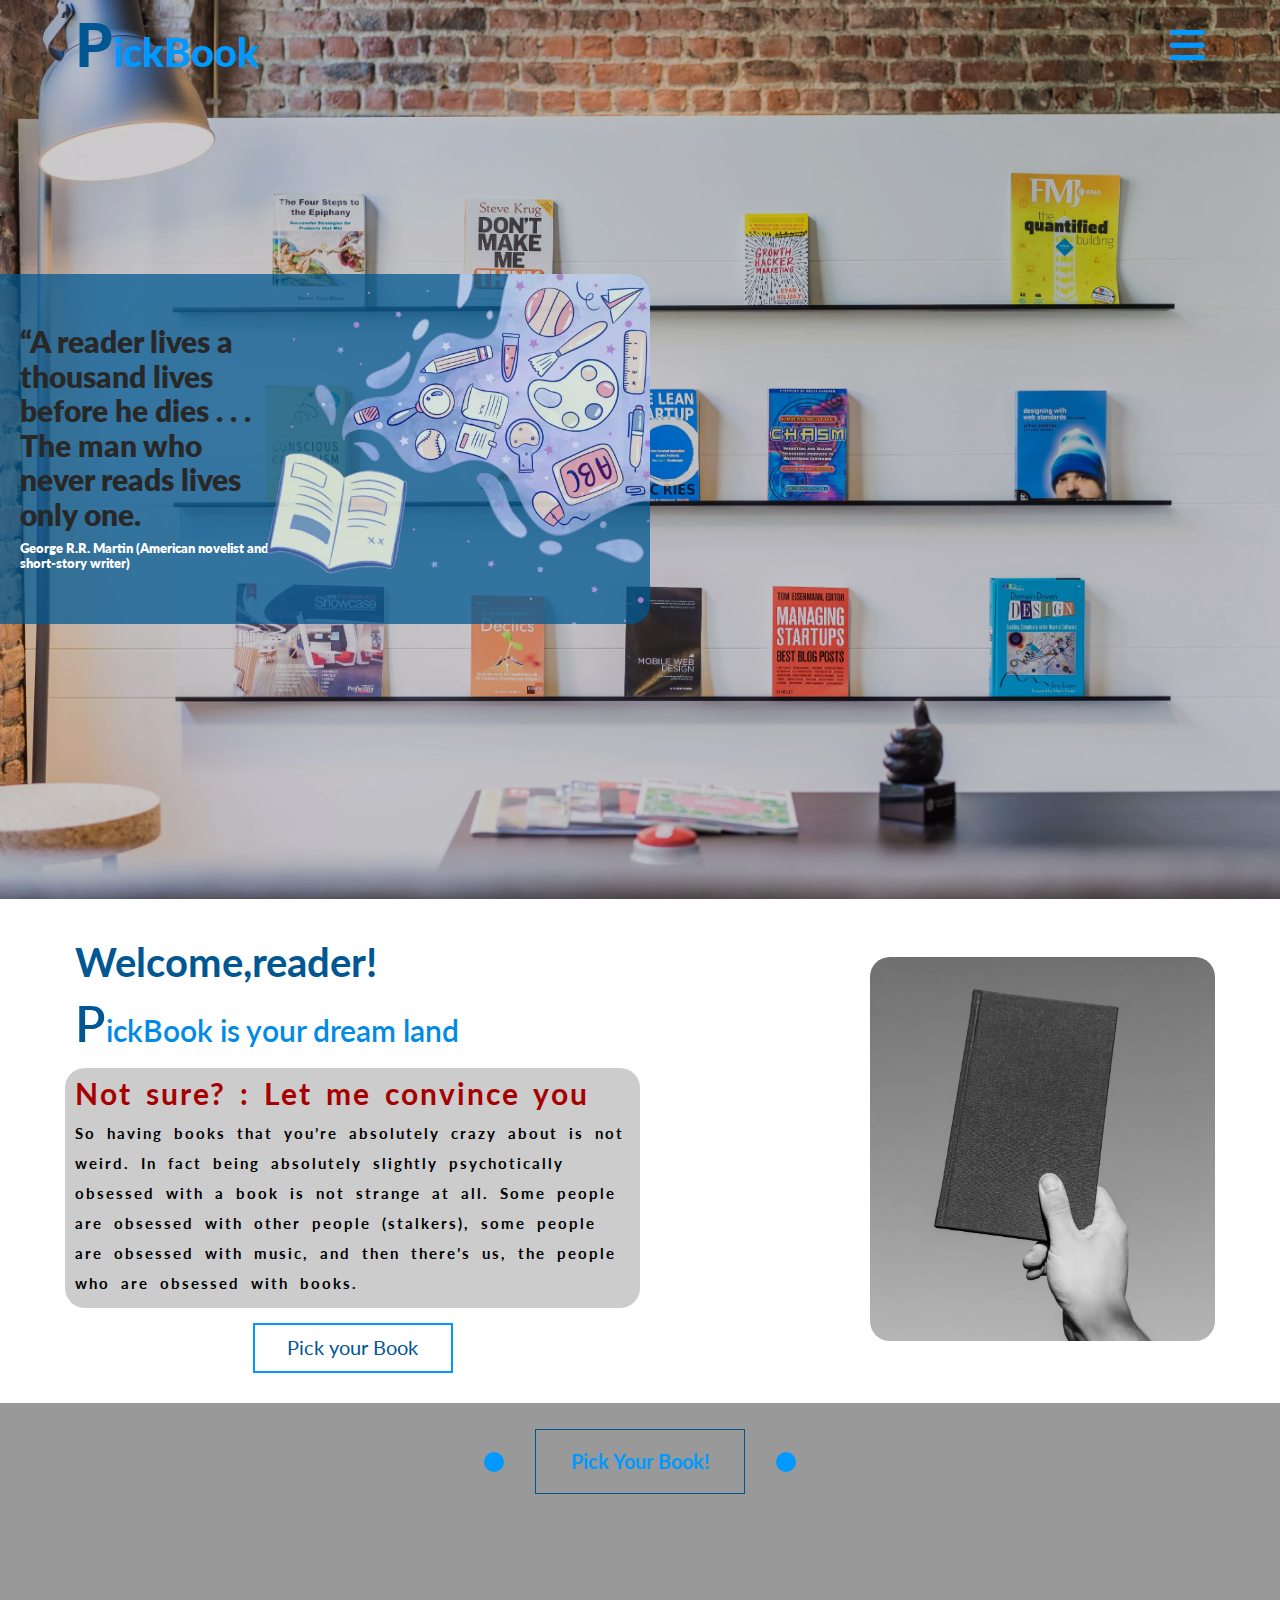
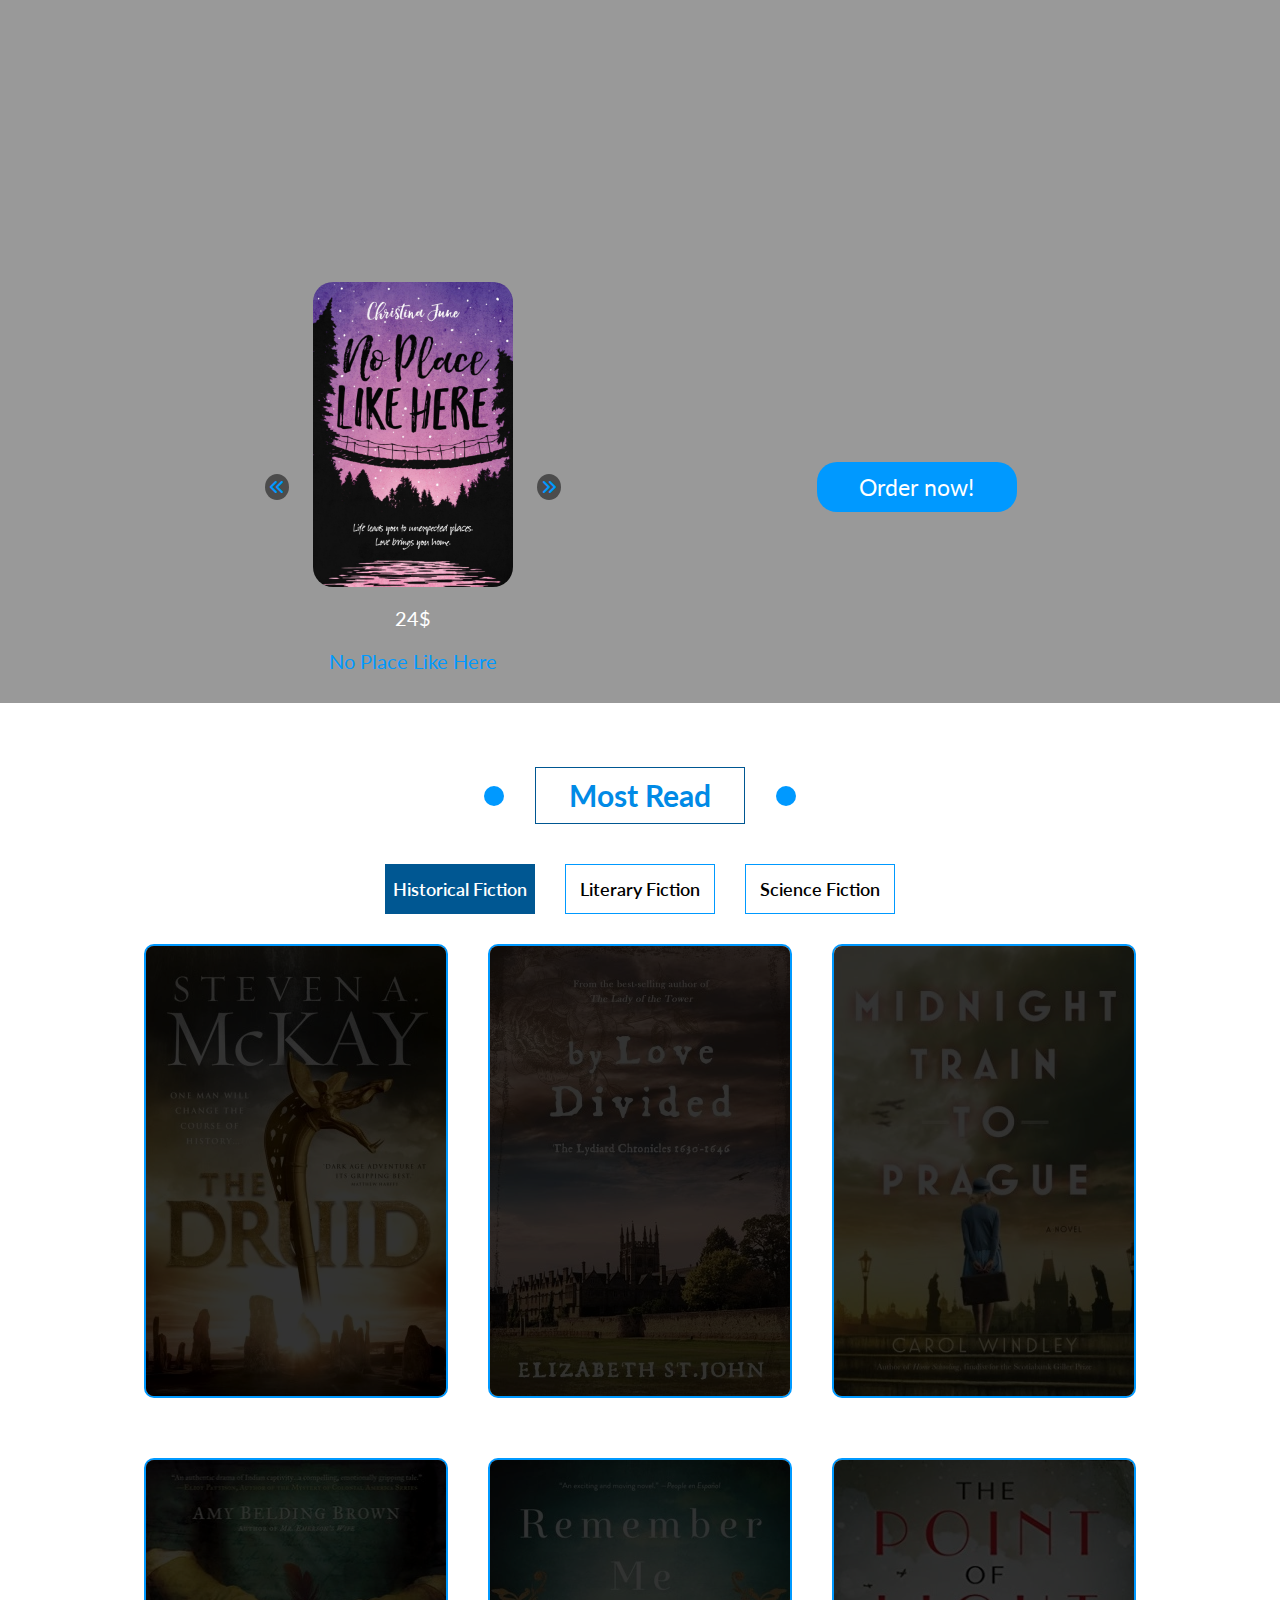
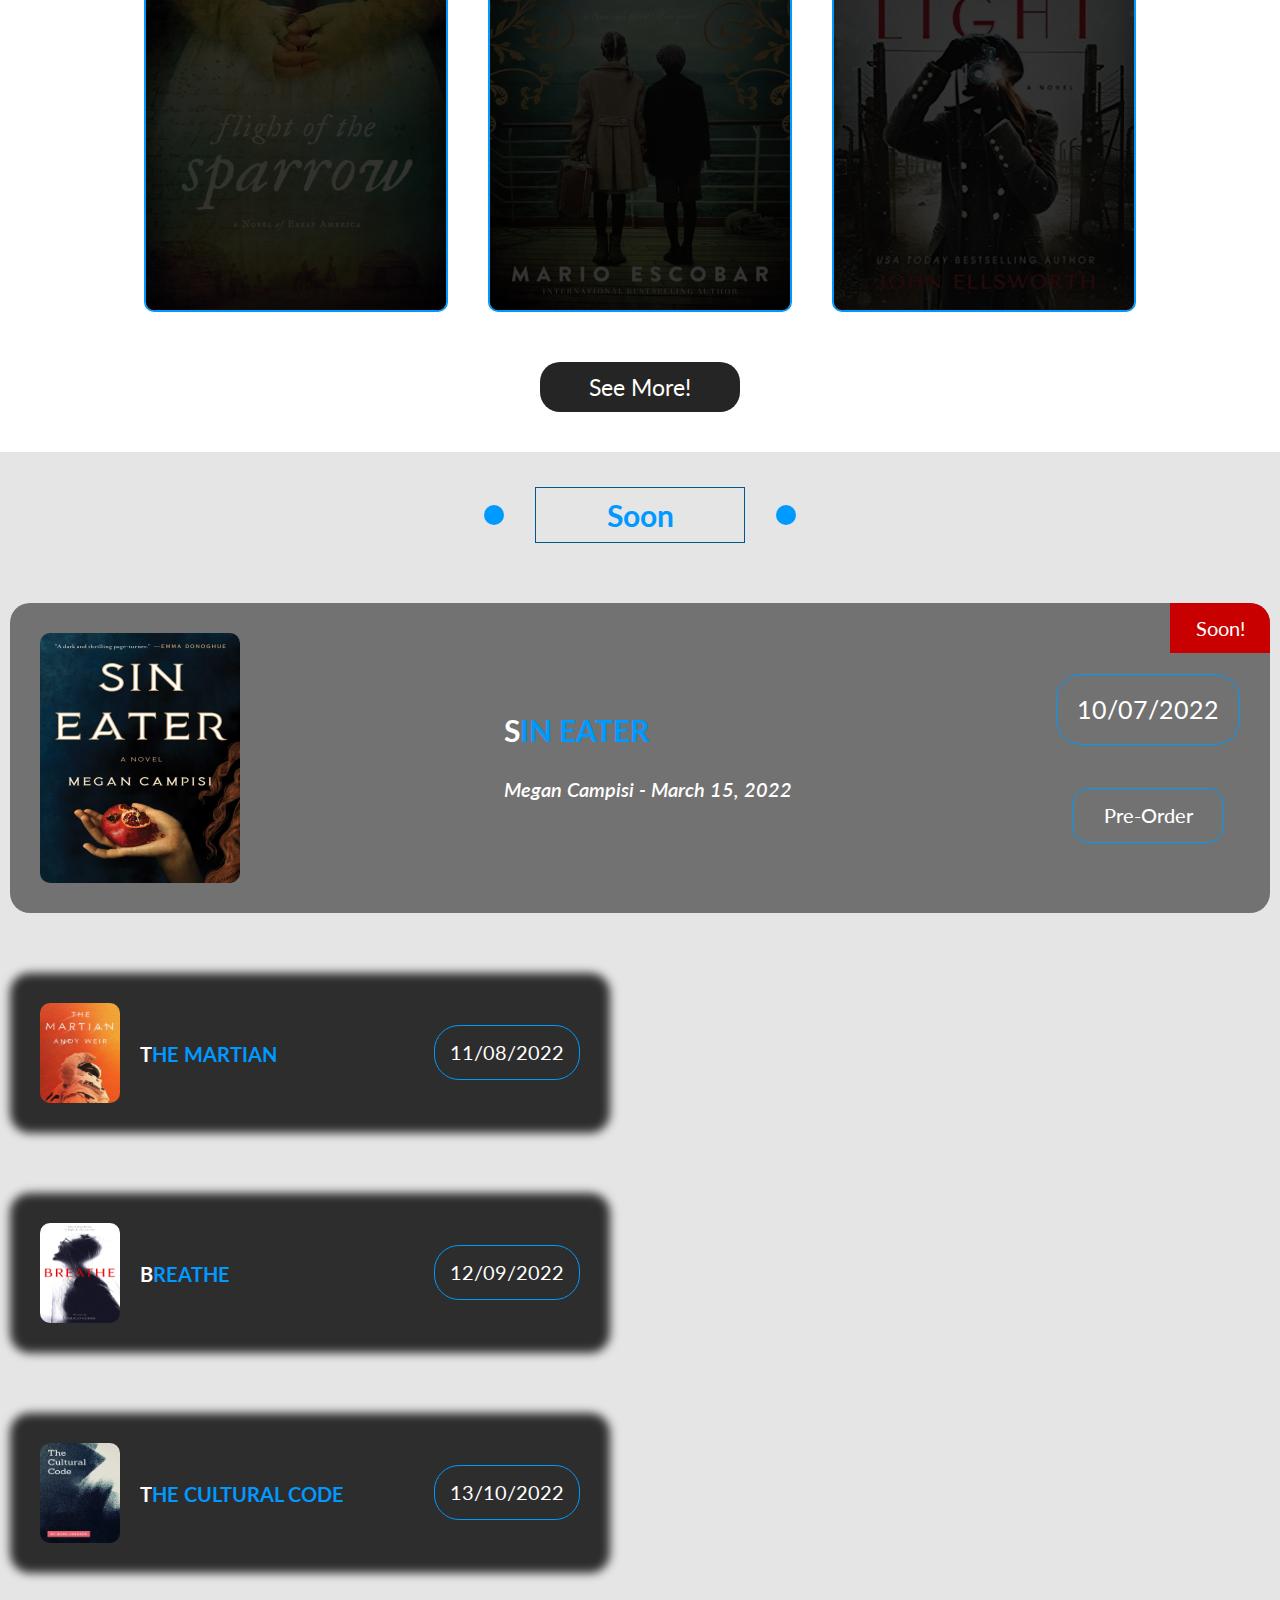
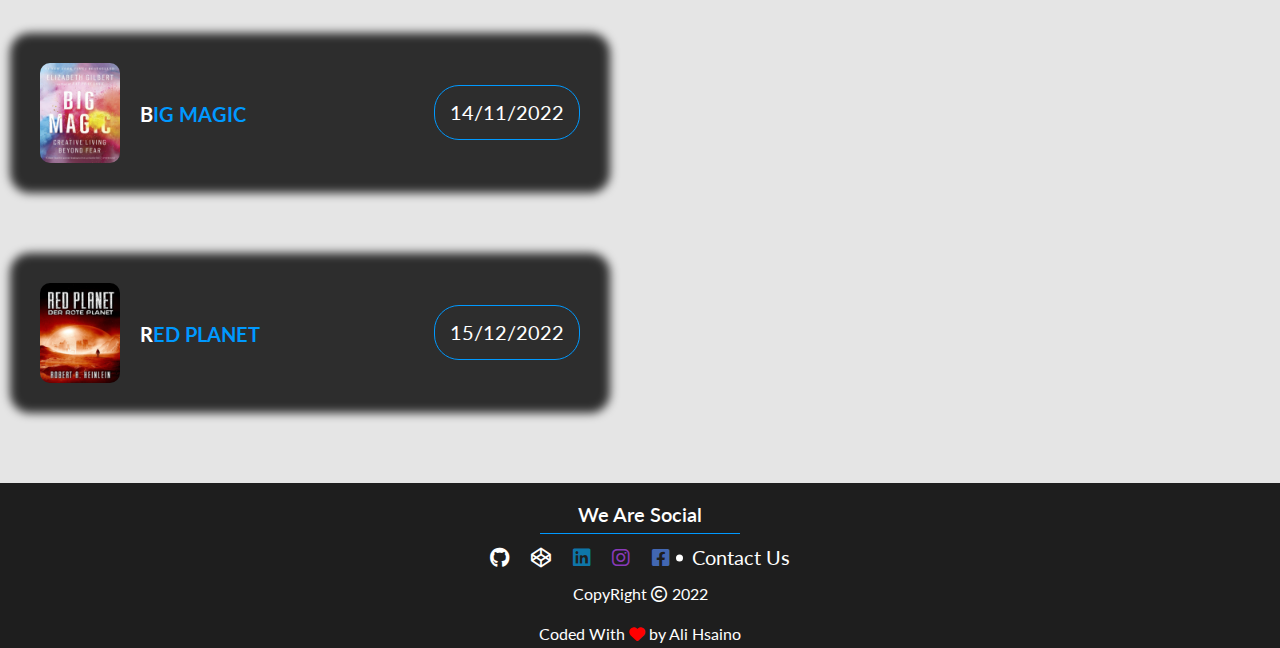
<file: index.html>
<!DOCTYPE html>
<html lang="en">
  <head>
    <!-- Meta -->
    <meta charset="UTF-8" />
    <meta http-equiv="X-UA-Compatible" content="IE=edge" />
    <meta name="viewport" content="width=device-width, initial-scale=1.0" />
    <meta name="description" content="PickBook website" />
    <link rel="icon" href="imgs/icons8-book-64.png" />
    <link rel="shortcut" href="imgs/icons8-book-64.png" />
    <link rel="apple-touch-icon" href="imgs/icons8-book-64.png" />
    <!-- CSS -->
    <link rel="stylesheet" href="css/normalize.css" />
    <link rel="stylesheet" href="css/all.min.css" />
    <link rel="stylesheet" href="css/index.css" />
    <!-- Google fonts /Open sans/ -->
    <link rel="preconnect" href="https://fonts.googleapis.com" />
    <link rel="preconnect" href="https://fonts.gstatic.com" crossorigin />
    <link
      href="https://fonts.googleapis.com/css2?family=Lato:wght@100;300;400;700;900&display=swap"
      rel="stylesheet"
    />
    <title>Pick Book</title>
  </head>
  <body>
    <!--?Start Header -->
    <header id="header">
      <div class="container header">
        <a href="#" class="logo">PickBook</a>
        <i class="fa-solid fa-bars icon"></i>
      </div>
      <div class="container menu">
        <ul>
          <li><a href="#pick-book">Order Now!</a></li>
          <li><a href="#most-read">Most Read</a></li>
          <li><a href="#soon">Soon</a></li>
          <li><a href="contact.html">Contact Us</a></li>
          <li>
            <a href="cart.html"
              >Cart <i class="fa-solid fa-cart-shopping"></i>
              <span></span>
            </a>
          </li>
        </ul>
      </div>
    </header>
    <section class="landing">
      <div class="landing-content">
        <p>
          “A reader lives a thousand lives before he dies . . . The man who
          never reads lives only one.
        </p>
        <img src="imgs/Landing-Section/landing-text.webp" alt="landing-text" />
      </div>
    </section>
    <!--?End Header -->
    <!--?Start Welcome -->
    <section class="container welcome">
      <div class="welcome-text">
        <h1>Welcome,reader!</h1>
        <p class="h3">PickBook is your dream land</p>
        <p class="p">
          <span>Not sure? : Let me convince you</span>
          So having books that you’re absolutely crazy about is not weird. In
          fact being absolutely slightly psychotically obsessed with a book is
          not strange at all. Some people are obsessed with other people
          (stalkers), some people are obsessed with music, and then there’s us,
          the people who are obsessed with books.
        </p>
        <a href="#pick-book"><button type="button">Pick your Book</button></a>
      </div>
      <div class="welcome-img">
        <img src="imgs/Welcome-Section/welcome.webp" alt="" />
      </div>
    </section>
    <!--?End Welcome -->
    <!--?Start Pick Your Book -->
    <section class="pick-book main-section" id="pick-book">
      <h2 class="title-of-section">Pick Your Book!</h2>
      <div class="content">
        <div class="carousel">
          <div class="carousel-content">
            <div class="slide slide-show" data-price="24$">
              <img src="imgs/Pick-Book-Section/pick1.webp" alt="pick1" />
              <div class="price">24$</div>
              <p>No Place Like Here</p>
            </div>
            <div class="slide" data-price="14$">
              <img src="imgs/Pick-Book-Section/pick2.webp" alt="pick2" />
              <div class="price">14$</div>
              <p>Jaws</p>
            </div>
            <div class="slide" data-price="18$">
              <img src="imgs/Pick-Book-Section/pick3.webp" alt="pick3" />
              <div class="price">18$</div>
              <p>The Illness Lesson</p>
            </div>
            <div class="slide" data-price="15$">
              <img src="imgs/Pick-Book-Section/pick4.webp" alt="pick4" />
              <div class="price">15$</div>
              <p>The Human Memory</p>
            </div>
            <div class="slide" data-price="30$">
              <img src="imgs/Most-Read-Section/h/h-book1.webp" alt="pick5" />
              <div class="price">30$</div>
              <p>The Druid</p>
            </div>
            <div class="slide" data-price="19$">
              <img src="imgs/Most-Read-Section/h/h-book2.webp" alt="pick6" />
              <div class="price">19$</div>
              <p>By Love Divided</p>
            </div>
            <div class="slide" data-price="40$">
              <img src="imgs/Most-Read-Section/h/h-book3.webp" alt="pick7" />
              <div class="price">40$</div>
              <p>Midnight Train To Prague</p>
            </div>
            <div class="slide" data-price="37$">
              <img src="imgs/Most-Read-Section/l/l-book1.webp" alt="pick8" />
              <div class="price">37$</div>
              <p>The Druid</p>
            </div>
            <div class="slide" data-price="27$">
              <img src="imgs/Most-Read-Section/l/l-book2.webp" alt="pick9" />
              <div class="price">27$</div>
              <p>By Love Divided</p>
            </div>
            <div class="slide" data-price="23$">
              <img src="imgs/Most-Read-Section/l/l-book3.webp" alt="pick10" />
              <div class="price">23$</div>
              <p>Midnight Train To Prague</p>
            </div>
            <div class="slide" data-price="10.34$">
              <img src="imgs/Most-Read-Section/h/h-book4.webp" alt="pick11" />
              <div class="price">10.34$</div>
              <p>Fligbt Of The Sparrow</p>
            </div>
            <div class="slide" data-price="24.23$">
              <img src="imgs/Most-Read-Section/l/l-book5.webp" alt="pick12" />
              <div class="price">24.23$</div>
              <p>Midnight Train To Prague</p>
            </div>
            <!--!  -->
          </div>
          <div class="carousel-control">
            <i class="fa-solid fa-angles-left"></i>
            <i class="fa-solid fa-angles-right"></i>
          </div>
        </div>
        <div class="order">
          <button type="button">Order now!</button>
          <div class="ordered unactive">
            Your Order Has Been Throw To Your
            <a href="cart.html">Cart</a> Successfully
            <i class="fa-solid fa-circle-check"></i>
          </div>
        </div>
      </div>
    </section>
    <!--?End Pick Your Book -->
    <!--?Stare Most Read  -->
    <section class="most-read main-section" id="most-read">
      <h2 class="title-of-section">Most Read</h2>
      <div class="catag">
        <span class="active" data-cata="Historical Fiction"
          >Historical Fiction</span
        >
        <span class="" data-cata="Literary Fiction">Literary Fiction</span>
        <span class="" data-cata="Science Fiction">Science Fiction</span>
      </div>
      <div class="content">
        <div class="historical-fiction active" data-cata="Historical Fiction">
          <div class="h-book1 book" data-price="10$">
            <img src="imgs/Most-Read-Section/h/h-book1.webp" alt="h-book1" />
            <span>Historical</span>
          </div>
          <div class="h-book2 book" data-price="11$">
            <img src="imgs/Most-Read-Section/h/h-book2.webp" alt="h-book2" />
            <span>Historical</span>
          </div>
          <div class="h-book3 book" data-price="13$">
            <img src="imgs/Most-Read-Section/h/h-book3.webp" alt="h-book3" />
            <span>Historical</span>
          </div>
          <div class="h-book4 book" data-price="14$">
            <img src="imgs/Most-Read-Section/h/h-book4.webp" alt="h-book4" />
            <span>Historical</span>
          </div>
          <div class="h-book5 book" data-price="15$">
            <img src="imgs/Most-Read-Section/h/h-book5.webp" alt="h-book5" />
            <span>Historical</span>
          </div>
          <div class="h-book6 book" data-price="10$">
            <img src="imgs/Most-Read-Section/h/h-book6.webp" alt="h-book6" />
            <span>Historical</span>
          </div>
        </div>
        <div class="literary-fiction" data-cata="Literary Fiction">
          <div class="l-book1 book" data-price="11$">
            <img src="imgs/Most-Read-Section/l/l-book1.webp" alt="l-book1" />
            <span>Literary</span>
          </div>
          <div class="l-book2 book" data-price="12$">
            <img src="imgs/Most-Read-Section/l/l-book2.webp" alt="l-book2" />
            <span>Literary</span>
          </div>
          <div class="l-book3 book" data-price="12$">
            <img src="imgs/Most-Read-Section/l/l-book3.webp" alt="l-book3" />
            <span>Literary</span>
          </div>
          <div class="l-book4 book" data-price="15$">
            <img src="imgs/Most-Read-Section/l/l-book4.webp" alt="l-book4" />
            <span>Literary</span>
          </div>
          <div class="l-book5 book" data-price="14$">
            <img src="imgs/Most-Read-Section/l/l-book5.webp" alt="l-book5" />
            <span>Literary</span>
          </div>
          <div class="l-book6 book" data-price="16$">
            <img src="imgs/Most-Read-Section/l/l-book6.webp" alt="l-book6" />
            <span>Literary</span>
          </div>
        </div>
        <div class="science-fiction" data-cata="Science Fiction">
          <div class="s-book1 book" data-price="9$">
            <img src="imgs/Most-Read-Section/s/s-book1.webp" alt="s-book1" />
            <span>Science</span>
          </div>
          <div class="s-book2 book" data-price="25$">
            <img src="imgs/Most-Read-Section/s/s-book2.webp" alt="s-book2" />
            <span>Science</span>
          </div>
          <div class="s-book3 book" data-price="20$">
            <img src="imgs/Most-Read-Section/s/s-book3.webp" alt="s-book3" />
            <span>Science</span>
          </div>
          <div class="s-book4 book" data-price="30$">
            <img src="imgs/Most-Read-Section/s/s-book4.webp" alt="s-book4" />
            <span>Science</span>
          </div>
          <div class="s-book5 book" data-price="10$">
            <img src="imgs/Most-Read-Section/s/s-book5.webp" alt="s-book5" />
            <span>Science</span>
          </div>
          <div class="s-book6 book" data-price="14$">
            <img src="imgs/Most-Read-Section/s/s-book6.webp" alt="s-book6" />
            <span>Science</span>
          </div>
        </div>
      </div>
      <button type="button">See More!</button>
    </section>
    <!--?End Most Read  -->
    <!--? Start Soon -->
    <section class="soon main-section" id="soon">
      <h2 class="title-of-section">Soon</h2>
      <div class="soon-books">
        <div class="soon-book" data-soon="sin-eater">
          <img
            src="imgs/Soon-Section/soon-1.webp"
            alt=""
            data-soon="sin-eater"
          />
          <div class="book-name" data-soon="sin-eater">
            <h3 data-soon="sin-eater">SIN EATER</h3>
            <p data-soon="sin-eater">Megan Campisi - March 15, 2022</p>
          </div>
          <div class="join" data-soon="sin-eater">
            <span data-soon="sin-eater">10/07/2022</span>
            <button type="button" data-soon="sin-eater">Pre-Order</button>
            <div class="pre-ordered unactive" data-soon="sin-eater">
              <p data-soon="sin-eater" class="has-been">
                has been added Successfully To Your Pre-Order Cart
              </p>
              <span class="done" data-soon="sin-eater"
                ><i class="fa-solid fa-check-double"></i
              ></span>
              <span class="close" data-soon="sin-eater">
                <i class="fa-regular fa-circle-xmark"></i
              ></span>
            </div>
          </div>
        </div>
        <div class="soon-book active" data-soon="the-martian">
          <img
            src="imgs/Soon-Section/soon-2.webp"
            alt=""
            data-soon="the-martian"
          />
          <div class="book-name" data-soon="the-martian">
            <h3 data-soon="the-martian">THE MARTIAN</h3>
            <p data-soon="the-martian">Andy Weir - September 11, 2015</p>
          </div>
          <div class="join" data-soon="the-martian">
            <span data-soon="the-martian">11/08/2022</span>
            <button type="button" data-soon="the-martian">Pre-Order</button>
            <div class="pre-ordered unactive" data-soon="the-martian">
              <p data-soon="the-martian" class="has-been">
                has been added Successfully To Your Pre-Order Cart
              </p>
              <span class="done" data-soon="the-martian"
                ><i class="fa-solid fa-check-double"></i
              ></span>
              <span class="close" data-soon="the-martian">
                <i class="fa-regular fa-circle-xmark"></i
              ></span>
            </div>
          </div>
        </div>
        <div class="soon-book active" data-soon="breathe">
          <img src="imgs/Soon-Section/soon-3.webp" alt="" data-soon="breathe" />
          <div class="book-name" data-soon="breathe">
            <h3 data-soon="breathe">BREATHE</h3>
            <p data-soon="breathe">Enrico Fermi - January 15, 2019</p>
          </div>
          <div class="join" data-soon="breathe">
            <span data-soon="breathe">12/09/2022</span>
            <button type="button" data-soon="breathe">Pre-Order</button>
            <div class="pre-ordered unactive" data-soon="breathe">
              <p data-soon="breathe" class="has-been">
                has been added Successfully To Your Pre-Order Cart
              </p>
              <span class="done" data-soon="breathe"
                ><i class="fa-solid fa-check-double"></i
              ></span>
              <span class="close" data-soon="breathe">
                <i class="fa-regular fa-circle-xmark"></i
              ></span>
            </div>
          </div>
        </div>
        <div class="soon-book active" data-soon="the-cultural-code">
          <img
            src="imgs/Soon-Section/soon-4.webp"
            alt=""
            data-soon="the-cultural-code"
          />
          <div class="book-name" data-soon="the-cultural-code">
            <h3 data-soon="the-cultural-code">THE CULTURAL CODE</h3>
            <p data-soon="the-cultural-code">
              Mark Johnson - February 15, 2016
            </p>
          </div>
          <div class="join" data-soon="the-cultural-code">
            <span data-soon="the-cultural-code">13/10/2022</span>
            <button type="button" data-soon="the-cultural-code">
              Pre-Order
            </button>
            <div class="pre-ordered unactive" data-soon="the-cultural-code">
              <p data-soon="the-cultural-code" class="has-been">
                has been added Successfully To Your Pre-Order Cart
              </p>
              <span class="done" data-soon="the-cultural-code"
                ><i class="fa-solid fa-check-double"></i
              ></span>
              <span class="close" data-soon="the-cultural-code">
                <i class="fa-regular fa-circle-xmark"></i
              ></span>
            </div>
          </div>
        </div>
        <div class="soon-book active" data-soon="big-magic">
          <img
            src="imgs/Soon-Section/soon-5.webp"
            alt=""
            data-soon="big-magic"
          />
          <div class="book-name" data-soon="big-magic">
            <h3 data-soon="big-magic">BIG MAGIC</h3>
            <p data-soon="big-magic">Elizabeth Gilbert - August 21, 2015</p>
          </div>
          <div class="join" data-soon="big-magic">
            <span data-soon="big-magic">14/11/2022</span>
            <button type="button" data-soon="big-magic">Pre-Order</button>
            <div class="pre-ordered unactive" data-soon="big-magic">
              <p data-soon="big-magic" class="has-been">
                has been added Successfully To Your Pre-Order Cart
              </p>
              <span class="done" data-soon="big-magic"
                ><i class="fa-solid fa-check-double"></i
              ></span>
              <span class="close" data-soon="big-magic">
                <i class="fa-regular fa-circle-xmark"></i
              ></span>
            </div>
          </div>
        </div>
        <div class="soon-book active" data-soon="red-planet">
          <img
            src="imgs/Soon-Section/soon-6.webp"
            alt=""
            data-soon="red-planet"
          />
          <div class="book-name" data-soon="red-planet">
            <h3 data-soon="red-planet">RED PLANET</h3>
            <p data-soon="red-planet">Robert A. Heinlein - 19 April 2018</p>
          </div>
          <div class="join" data-soon="red-planet">
            <span data-soon="red-planet">15/12/2022</span>
            <button type="button" data-soon="red-planet">Pre-Order</button>
            <div class="pre-ordered unactive" data-soon="red-planet">
              <p data-soon="red-planet" class="has-been">
                has been added Successfully To Your Pre-Order Cart
              </p>
              <span class="done" data-soon="red-planet"
                ><i class="fa-solid fa-check-double"></i
              ></span>
              <span class="close" data-soon="red-planet">
                <i class="fa-regular fa-circle-xmark"></i
              ></span>
            </div>
          </div>
        </div>
      </div>
    </section>
    <!--?  End Soon -->
    <!--? Start Footer -->
    <footer id="footer">
      <div class="container footer">
        <p>We Are Social</p>
        <div class="icons">
          <a aria-label="github" href="https://github.com/ALI-HSAINO">
            <i class="fa-brands fa-github"></i></a
          ><a aria-label="Codepen" href="https://codepen.io/ALI-HSAINO"
            ><i class="fa-brands fa-codepen"></i></a
          ><a
            aria-label="LinkediN"
            href="https://www.linkedin.com/in/ali-hsaino-422304236/"
          >
            <i class="fa-brands fa-linkedin"></i></a
          ><a
            aria-label="instagram"
            href="https://www.instagram.com/ali.hsaino/"
          >
            <i class="fa-brands fa-instagram"></i
          ></a>
          <a
            aria-label="facebook"
            href="https://www.facebook.com/Ali.Hsaino.100"
          >
            <i class="fa-brands fa-facebook-square"></i
          ></a>
          <a href="contact.html"><span>Contact Us</span></a>
        </div>
        <p class="copy">
          CopyRight <i class="fa-regular fa-copyright"></i> 2022
        </p>
        <p class="love">
          Coded With <i class="fa-solid fa-heart"></i> by Ali Hsaino
        </p>
      </div>
    </footer>
    <!--? End Footer -->
    <script src="js/index.js"></script>
  </body>
</html>
</file>
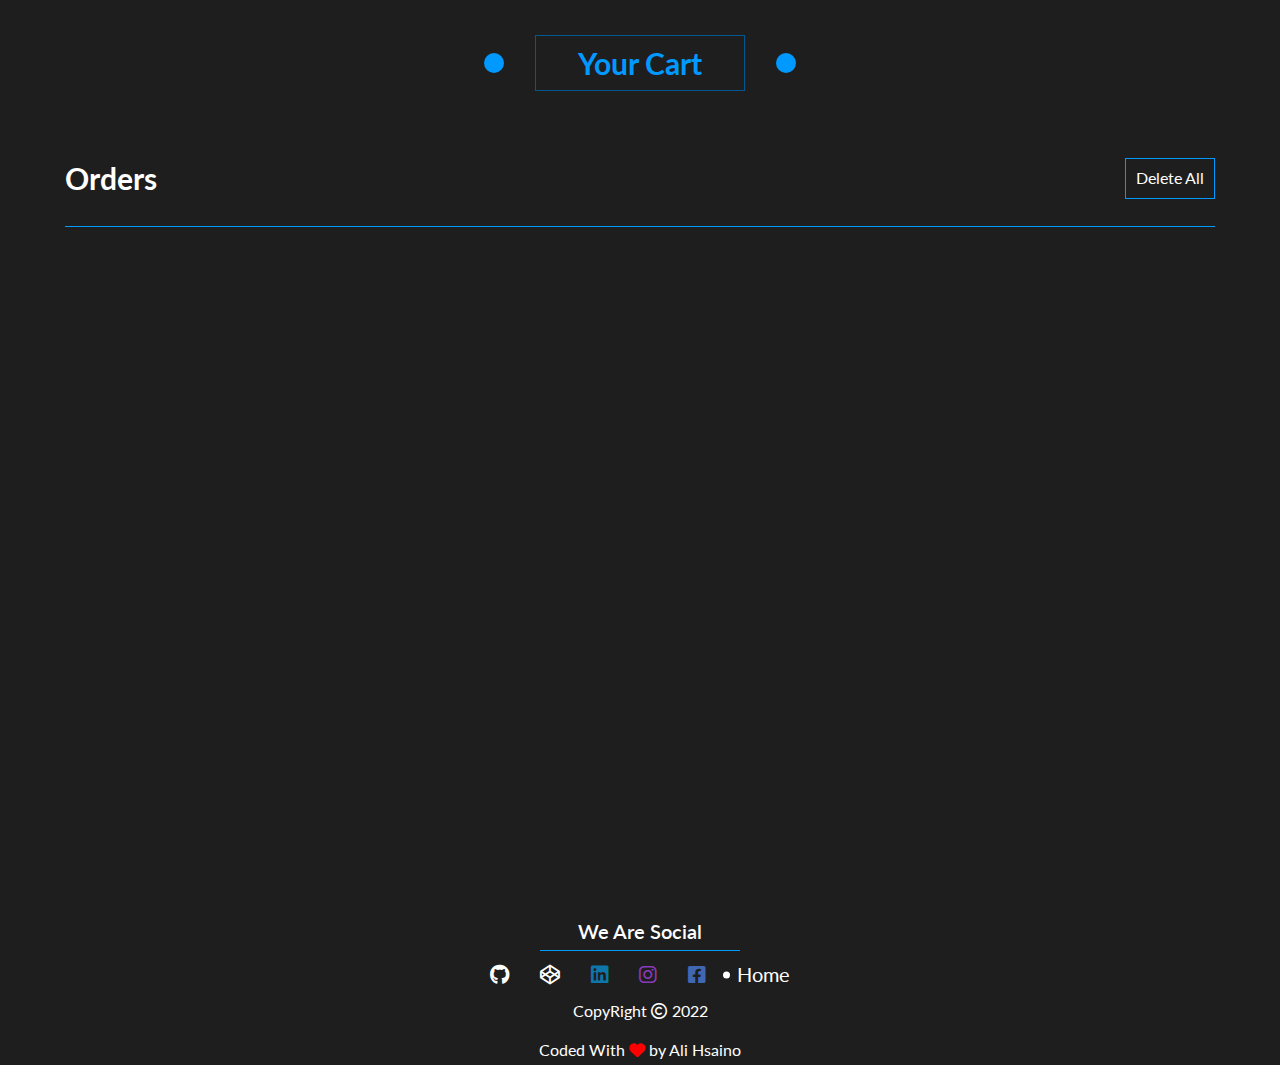
<file: cart.html>
<!DOCTYPE html>
<html lang="en">
  <head>
    <!-- Meta -->
    <meta charset="UTF-8" />
    <meta http-equiv="X-UA-Compatible" content="IE=edge" />
    <meta name="viewport" content="width=device-width, initial-scale=1.0" />
    <meta name="description" content="PickBook website" />
    <link rel="icon" href="imgs/icons8-book-64.png" />
    <link rel="shortcut" href="imgs/icons8-book-64.png" />
    <link rel="apple-touch-icon" href="imgs/icons8-book-64.png" />
    <!-- CSS -->
    <link rel="stylesheet" href="css/normalize.css" />
    <link rel="stylesheet" href="css/all.min.css" />
    <link rel="stylesheet" href="css/cart.css" />
    <!-- Google fonts /Open sans/ -->
    <link rel="preconnect" href="https://fonts.googleapis.com" />
    <link rel="preconnect" href="https://fonts.gstatic.com" crossorigin />
    <link
      href="https://fonts.googleapis.com/css2?family=Lato:wght@100;300;400;700;900&display=swap"
      rel="stylesheet"
    />
    <title>Your Cart</title>
  </head>
  <body>
    <!--? Start Cart-->
    <section class="cart main-section container">
      <h2 class="title-of-section">Your Cart</h2>
      <div class="cart-content">
        <div class="order-header">
          <h3>Orders</h3>
          <span>Delete All</span>
        </div>
        <div class="orders"></div>
      </div>
    </section>
    <!--? End Cart-->
    <!--? Start Footer -->
    <footer id="footer">
      <div class="container footer">
        <p>We Are Social</p>
        <div class="icons">
          <a aria-label="github" href="https://github.com/ALI-HSAINO">
            <i class="fa-brands fa-github"></i></a
          ><a aria-label="Codepen" href="https://codepen.io/ALI-HSAINO"
            ><i class="fa-brands fa-codepen"></i></a
          ><a
            aria-label="LinkediN"
            href="https://www.linkedin.com/in/ali-hsaino-422304236/"
          >
            <i class="fa-brands fa-linkedin"></i></a
          ><a
            aria-label="instagram"
            href="https://www.instagram.com/ali.hsaino/"
          >
            <i class="fa-brands fa-instagram"></i
          ></a>
          <a
            aria-label="facebook"
            href="https://www.facebook.com/Ali.Hsaino.100"
          >
            <i class="fa-brands fa-facebook-square"></i
          ></a>
          <a href="index.html"><span>Home</span></a>
        </div>
        <p class="copy">
          CopyRight <i class="fa-regular fa-copyright"></i> 2022
        </p>
        <p class="love">
          Coded With <i class="fa-solid fa-heart"></i> by Ali Hsaino
        </p>
      </div>
    </footer>
    <!--? End Footer -->
    <script src="js/cart.js"></script>
  </body>
</html>
</file>
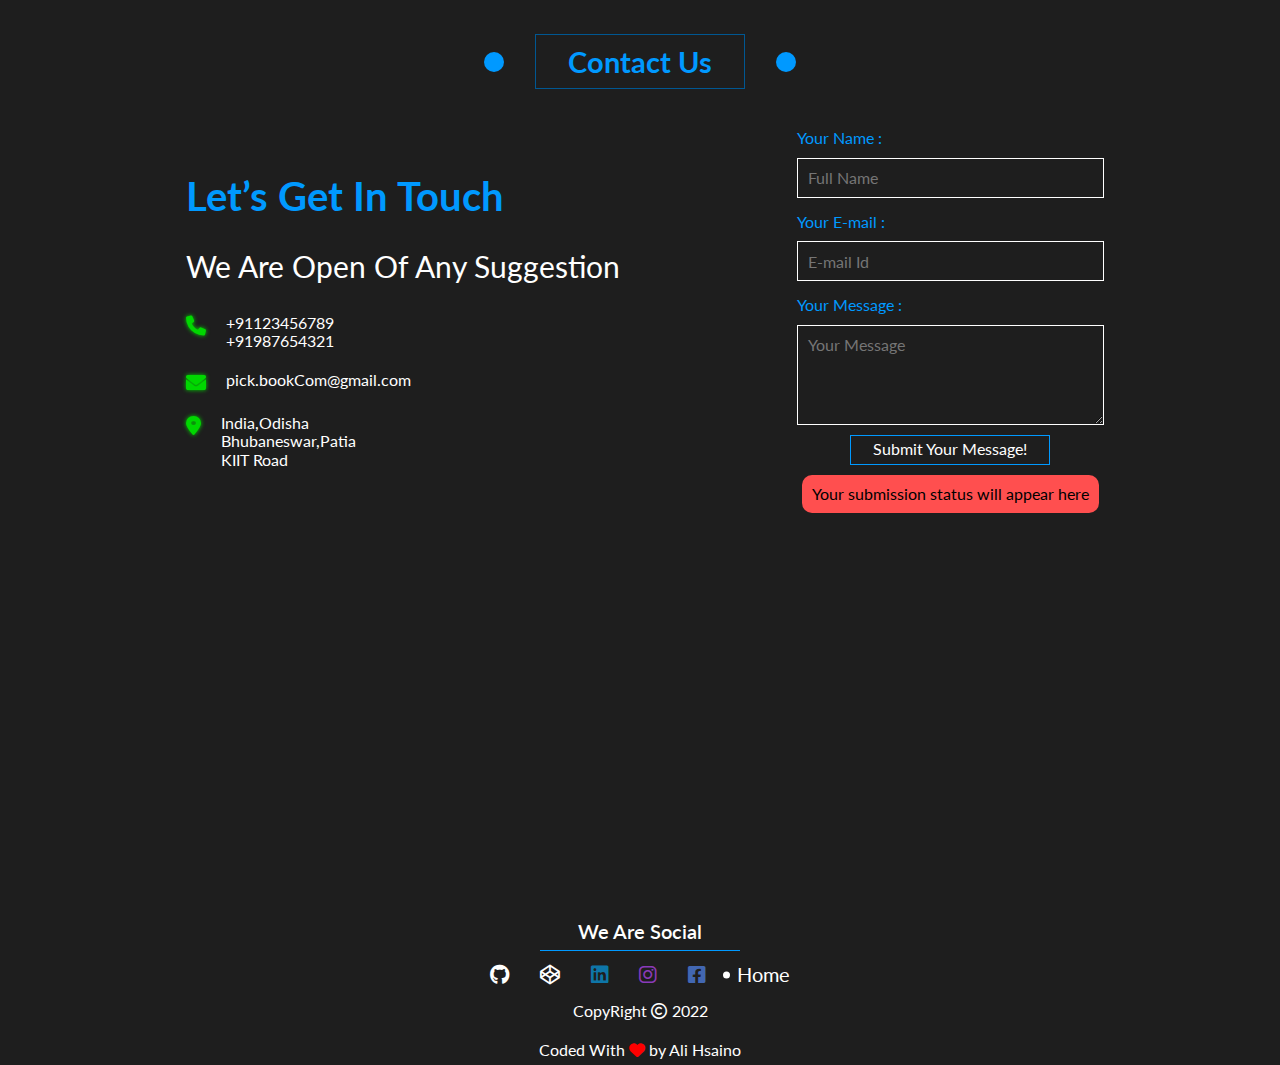
<file: contact.html>
<!DOCTYPE html>
<html lang="en">
  <head>
    <meta charset="UTF-8" />
    <meta http-equiv="X-UA-Compatible" content="IE=edge" />
    <meta name="viewport" content="width=device-width, initial-scale=1.0" />
    <meta name="description" content="PickBook website" />
    <link rel="icon" href="imgs/icons8-book-64.png" />
    <link rel="shortcut" href="imgs/icons8-book-64.png" />
    <link rel="apple-touch-icon" href="imgs/icons8-book-64.png" />
    <!-- CSS -->
    <link rel="stylesheet" href="css/normalize.css" />
    <link rel="stylesheet" href="css/all.min.css" />
    <link rel="stylesheet" href="css/contact.css" />
    <!-- Google fonts /Open sans/ -->
    <link rel="preconnect" href="https://fonts.googleapis.com" />
    <link rel="preconnect" href="https://fonts.gstatic.com" crossorigin />
    <link
      href="https://fonts.googleapis.com/css2?family=Lato:wght@100;300;400;700;900&display=swap"
      rel="stylesheet"
    />
    <title>Contact Us</title>
  </head>
  <body>
    <!--? Start Contact Us  -->
    <section class="main-section contact">
      <h2 class="title-of-section">Contact Us</h2>
      <div class="content">
        <div class="in-touch">
          <div class="in-touch-header">
            <h3>Let’s Get In Touch</h3>
            <p>We Are Open Of Any Suggestion</p>
          </div>
          <div class="ways">
            <div class="way phone">
              <span><i class="fa-solid fa-phone"></i></span>
              <div class="options numbers">
                <span>+91123456789</span><span>+91987654321</span>
              </div>
            </div>
            <div class="way mail">
              <span><i class="fa-solid fa-envelope"></i></span>
              <div class="options mails">
                <span>pick.bookCom@gmail.com</span>
              </div>
            </div>
            <div class="way location">
              <span><i class="fa-solid fa-location-dot"></i></span>
              <div class="options locations">
                <span>India,Odisha</span><span>Bhubaneswar,Patia</span
                ><span>KIIT Road</span>
              </div>
            </div>
          </div>
        </div>
        <div class="form">
          <form
            action="https://formspree.io/f/mgedljlj"
            method="post"
            id="my-form"
          >
            <div>
              <label for="Name">Your Name :</label>
              <input
                type="text"
                name="Name"
                id="Name"
                placeholder="Full Name"
              />
              <label for="Email">Your E-mail :</label>
              <input
                type="mail"
                name="Email"
                id="Email"
                placeholder="E-mail Id"
              />
            </div>
            <label for="Message">Your Message :</label>
            <textarea
              name="Message"
              id="Message"
              cols="30"
              rows="10"
              placeholder="Your Message"
            ></textarea>
            <div>
              <button type="submit">Submit Your Message!</button>
            </div>
          </form>
          <div class="status" id="my-form-status">
            Your submission status will appear here
          </div>
        </div>
      </div>
    </section>
    <!--? End Contact Us  -->
    <!--? Start Footer -->
    <footer id="footer">
      <div class="container footer">
        <p>We Are Social</p>
        <div class="icons">
          <a aria-label="github" href="https://github.com/ALI-HSAINO">
            <i class="fa-brands fa-github"></i></a
          ><a aria-label="Codepen" href="https://codepen.io/ALI-HSAINO"
            ><i class="fa-brands fa-codepen"></i></a
          ><a
            aria-label="LinkediN"
            href="https://www.linkedin.com/in/ali-hsaino-422304236/"
          >
            <i class="fa-brands fa-linkedin"></i></a
          ><a
            aria-label="instagram"
            href="https://www.instagram.com/ali.hsaino/"
          >
            <i class="fa-brands fa-instagram"></i
          ></a>
          <a
            aria-label="facebook"
            href="https://www.facebook.com/Ali.Hsaino.100"
          >
            <i class="fa-brands fa-facebook-square"></i
          ></a>
          <a href="index.html"><span>Home</span></a>
        </div>
        <p class="copy">
          CopyRight <i class="fa-regular fa-copyright"></i> 2022
        </p>
        <p class="love">
          Coded With <i class="fa-solid fa-heart"></i> by Ali Hsaino
        </p>
      </div>
    </footer>
    <!--? End Footer -->
    <script src="js/contact.js"></script>
  </body>
</html>
</file>
<file: css/index.css>
/* ? Start Global Rules */
:root {
  --main-color: #0099ff;
  --main-color-alt: #005792;
  --main-color-high-contrast: #008ae6;
  --main-margin: 30px;
  --main-padding: 10px;
  --transition: 0.3s;
}
* {
  -moz-box-sizing: border-box;
  -webkit-box-sizing: border-box;
  box-sizing: border-box;
  -webkit-tap-highlight-color: rgba(0, 0, 0, 0);
}
body {
  font-family: "Lato", sans-serif;
}
html {
  scroll-behavior: smooth;
}
.container {
  padding: 0px var(--main-padding);
  margin: 0px auto;
}
@media (min-width: 768px) {
  .container {
    width: 750px;
  }
}
@media (min-width: 992px) {
  .container {
    width: 970px;
  }
}
@media (min-width: 1200px) {
  .container {
    width: 1170px;
  }
}
ul {
  list-style: none;
  margin: 0px;
  padding: 0px;
}
a {
  text-decoration: none;
}

/*? End Global Rules */
/*? Start Local Rules  */
h2.title-of-section {
  color: var(--main-color);
  border: solid 1px var(--main-color-alt);
  padding: var(--main-padding) 30px;
  transition: var(--transition);
  display: flex;
  justify-content: center;
  align-items: center;
  position: relative;
  cursor: pointer;
  font-size: 30px;
  transition-delay: 0.05s;
  margin-bottom: 40px;
  width: 210px;
}
h2.title-of-section:hover {
  background-color: var(--main-color-alt);
  color: white;
}
h2.title-of-section::before {
  content: "";
  position: absolute;
  width: 20px;
  height: 20px;
  background-color: var(--main-color);
  border-radius: 50%;
  top: 50%;
  right: 240px;
  transform: translateY(-50%);
  transition: var(--transition);
}
h2.title-of-section::after {
  content: "";
  position: absolute;
  width: 20px;
  height: 20px;
  background-color: var(--main-color);
  border-radius: 50%;
  top: 50%;
  left: 240px;
  transform: translateY(-50%);
  transition: var(--transition);
}
h2.title-of-section:hover::after {
  background-color: var(--main-color-alt);
  left: 170px;
  opacity: 0;
}
h2.title-of-section:hover::before {
  background-color: var(--main-color-alt);
  right: 170px;
  opacity: 0;
}
section.main-section {
  margin-top: var(--main-margin);
  padding: var(--main-padding);
  display: flex;
  flex-direction: column;
  justify-content: space-between;
  align-items: center;
  position: relative;
}
/*? End Local Rules  */
/*? Start Header */
header .header {
  display: flex;
  flex-direction: row;
  justify-content: space-between;
  align-items: center;
}
header .header .logo {
  color: var(--main-color);
  padding: var(--main-padding);
  user-select: none;
  font-size: 40px;
  font-weight: 900;
}
header .header .logo::first-letter {
  color: var(--main-color-alt);
  font-size: 60px;
}
header .header > .icon {
  color: var(--main-color);
  transition: all var(--transition);
  padding: var(--main-padding);
  cursor: pointer;
  user-select: none;
  font-size: 40px;
  font-weight: 900;
}
header .menu {
  position: relative;
  opacity: 0;
  transition: var(--transition);
  z-index: -1;
}
header > .show {
  opacity: 1;
  z-index: 10;
  transition: var(--transition);
}
header .menu > ul {
  border: solid 2px var(--main-color-alt);
  padding: var(--main-padding);
  position: absolute;
  overflow: hidden;
  top: 0;
  right: 0;
  width: 250px;
  border-radius: 20px;
  background-color: rgba(0, 0, 0, 0.8);
}
header .menu > ul > li:not(:last-child) {
  border-bottom: solid 1px var(--main-color);
}
header .menu > ul > li > a {
  transition: var(--transition);
  color: white;
  display: block;
  padding: 5px;
  font-size: 20px;
  user-select: none;
}
header .menu > ul > li:last-child > a {
  position: relative;
}
header .menu > ul > li:last-child > a > span {
  display: flex;
  position: absolute;
  opacity: 0;
  border-radius: 50px;
  width: 10px;
  height: 10px;
  top: 3px;
  left: 70px;
  background-color: rgb(255, 87, 87);
}
header .menu > ul > li > a:hover {
  color: var(--main-color);
}
header .menu > ul > li:hover::before {
  left: 0px;
}
header .menu > ul > li:hover::after {
  right: 0px;
}
@media (max-width: 992px) and (min-width: 768px) {
  header .menu ul {
    width: 450px;
  }
  header .menu > ul > li > a {
    padding: 12px;
  }
  header .menu > ul > li:last-child > a > span {
    top: 9px;
    left: 76px;
  }
}
@media (max-width: 768px) {
  header .menu > ul {
    width: 96%;
    left: 50%;
    transform: translateX(-50%);
  }
  header .menu > ul > li > a {
    padding: 22px;
  }
  header .menu > ul > li:last-child > a > span {
    top: 19px;
    left: 85px;
  }
}
/*? End Header */
/*? Start Landing */
.landing {
  display: flex;
  justify-content: flex-start;
  align-items: center;
  background-image: url(../imgs/Landing-Section/landing.webp);
  background-position: center;
  background-repeat: no-repeat;
  background-size: cover;
  background-attachment: fixed;
  position: relative;
  top: -90px;
  height: 100vh;
  z-index: -2;
}

.landing::before {
  position: absolute;
  content: "";
  left: 0;
  top: 0;
  width: 100%;
  height: 100%;
  z-index: -1;
  background-color: rgba(0, 0, 0, 0.2);
}
.landing .landing-content {
  overflow: hidden;
  position: relative;
  width: 650px;
  height: 350px;
  padding: 20px;
  border-top-right-radius: 20px;
  border-bottom-right-radius: 20px;
  background-color: #005892bd;
}

.landing .landing-content > p {
  width: 40%;
  font-size: 30px;
  font-weight: 800;
  color: rgb(40, 40, 40);
  position: relative;
}
.landing .landing-content > p::before {
  content: "George R.R. Martin (American novelist and short-story writer)";
  position: absolute;
  bottom: -40px;
  left: 0;
  font-size: 13px;
  line-height: 15px;
  width: 250px;
  color: white;
}

.landing .landing-content > img {
  width: 400px;
  position: absolute;
  top: 0;
  right: 0;
  opacity: 0.8;
}
@media (max-width: 992px) and (min-width: 768px) {
  .landing .landing-content {
    width: 650px;
    height: 250px;
  }
  .landing .landing-content > p {
    width: 40%;
    font-size: 26px;
    line-height: 30px;
    font-weight: 600;
    width: 300px;
  }
}
@media (max-width: 768px) {
  .landing {
    justify-content: center;
  }
  .landing .landing-content {
    height: fit-content;
    border-radius: 20px;
    display: flex;
    justify-content: center;
    align-items: center;
  }
  .landing .landing-content > p {
    width: 100%;
    font-size: 15px;
    font-weight: 600;
  }
  .landing .landing-content > p::before {
    bottom: -30px;
    left: 0;
    font-size: 10px;
    line-height: 15px;
    width: 100%;
    color: white;
  }
  .landing .landing-content > img {
    display: none;
  }
}
/*? End Landing */
/*? Start Welcome */
.welcome {
  display: flex;
  justify-content: space-between;
  align-items: center;
  flex-direction: row;
  margin-top: -60px;
}
.welcome .welcome-text {
  width: 50%;
}
.welcome .welcome-text > h1 {
  color: var(--main-color-alt);
  font-size: 40px;
  margin: 10px;
}
.welcome .welcome-text > p.h3 {
  color: var(--main-color-high-contrast);
  font-size: 30px;
  margin: 10px;
  font-weight: 600;
}
.welcome .welcome-text > p.h3::first-letter {
  color: var(--main-color-alt);
  font-size: 50px;
}
.welcome .welcome-text > p.p {
  letter-spacing: 2px;
  word-spacing: 5px;
  font-weight: 700;
  line-height: 30px;
  padding: var(--main-padding);
  border-radius: 20px;
  font-size: 15px;
  background-color: rgba(0, 0, 0, 0.2);
}
.welcome .welcome-text > p.p > span {
  display: block;
  font-size: 30px;
  margin-bottom: 10px;
  color: rgb(167, 0, 0);
}
.welcome .welcome-text > a > button {
  transition: var(--transition);
  color: var(--main-color-alt);
  border: 2px solid var(--main-color);
  outline: none;
  display: block;
  cursor: pointer;
  width: 200px;
  height: 50px;
  font-size: 20px;
  margin: 0px auto;
  background-color: white;
}
.welcome .welcome-text button:hover {
  background-color: var(--main-color);
  color: white;
}
.welcome .welcome-img {
  width: 30%;
}
.welcome .welcome-img > img {
  width: 100%;
  height: 100%;
  filter: grayscale(100%);
  transition: filter var(--transition);
  border-radius: 20px;
}
@media (max-width: 992px) {
  .welcome .welcome-text {
    width: 100%;
  }
  .welcome .welcome-text > h1 {
    font-size: 30px;
  }
  .welcome .welcome-text > h3 {
    font-size: 20px;
  }
  .welcome .welcome-text > h3::first-letter {
    font-size: 40px;
  }
  .welcome .welcome-img {
    display: none;
  }
  .welcome .welcome-text > p {
    letter-spacing: 0.5px;
    word-spacing: 5px;
    font-weight: 400;
    padding: var(--main-padding);
    font-size: 15px;
  }
  .welcome .welcome-text > p > span {
    font-size: 20px;
    margin-bottom: 10px;
  }
}
/*? End Welcome */
/*? Start Pick Book */
.pick-book {
  height: 100vh;
}
.pick-book::before {
  position: absolute;
  content: "";
  top: 0px;
  left: 0px;
  width: 100%;
  height: 100%;
  background-image: url(../imgs/Pick-Book-Section/pick-book.webp);
  background-attachment: fixed;
  background-size: cover;
  filter: blur(10px);
  z-index: -2;
}
.pick-book::after {
  position: absolute;
  content: "";
  top: 0px;
  left: 0px;
  width: 100%;
  height: 100%;
  z-index: -1;
  background-color: rgba(0, 0, 0, 0.4);
}
.pick-book .title-of-section {
  font-size: 20px;
  padding: 20px;
}
.pick-book .content {
  display: flex;
  flex-direction: row;
  justify-content: space-evenly;
  align-items: center;
  width: 100%;
}

.pick-book .content .carousel {
  position: relative;
  overflow: hidden;
  width: 300px;
  z-index: 3;
}
.carousel .carousel-content .slide {
  display: none;
}
.carousel .carousel-content .slide-show {
  display: flex;
  flex-direction: column;
  justify-content: stretch;
  align-items: center;
}
.carousel .carousel-content .slide > img {
  width: 200px;
  height: 305px;
  border-radius: 20px;
  margin-bottom: 20px;
}
.carousel .carousel-content .slide .price {
  margin-bottom: 20px;
  font-size: 20px;
  color: white;
}
.carousel .carousel-content .slide > p {
  color: var(--main-color);
  font-size: 20px;
  margin: 0px;
  margin-bottom: 20px;
}
.carousel .carousel-control {
  display: flex;
  justify-content: space-between;
  align-items: center;
  position: absolute;
  transform: translateY(-50%);
  top: 50%;
  width: 100%;
}
.carousel .carousel-control > .fa-solid {
  color: var(--main-color);
  transition: var(--transition);
  border-radius: 50%;
  padding: 5px;
  cursor: pointer;
  background-color: rgba(0, 0, 0, 0.5);
}
.carousel .carousel-control > .fa-angles-left {
  margin-left: 2px;
}
.carousel .carousel-control > .fa-angles-right {
  margin-right: 2px;
}
.carousel .carousel-control > .fa-solid:hover {
  color: var(--main-color-alt);
  background-color: rgba(0, 0, 0, 0.2);
}
.pick-book .content .order {
  position: relative;
}
.pick-book .content .order > button {
  background-color: var(--main-color);
  transition: var(--transition);
  border: none;
  width: 200px;
  height: 50px;
  border-radius: 20px;
  font-size: 23px;
  cursor: pointer;
  outline: none;
  color: white;
}
.pick-book .content .order > button:hover {
  background-color: var(--main-color-alt);
}
.pick-book .content .order .ordered {
  position: absolute;
  padding: var(--main-padding);
  width: 200px;
  border: 1px var(--main-color) solid;
  color: white;
  font-size: 15px;
  text-align: center;
  top: 60px;
  transition: var(--transition);
  opacity: 0;
  z-index: 10;
}
.pick-book .content .order .ordered a {
  font-size: 20px;
  color: var(--main-color);
  text-decoration: underline;
}
.pick-book .content .order .ordered.active {
  transition: var(--transition);
  opacity: 1;
}
.pick-book .content .order .ordered.unactive {
  display: none;
}
.pick-book .content .order .ordered i {
  color: var(--main-color);
}
@media (max-width: 768px) {
  .pick-book .content {
    display: flex;
    flex-direction: column;
    justify-content: space-evenly;
    align-items: center;
    width: 100%;
  }
  .pick-book {
    height: auto;
  }
  .pick-book::before {
    background-attachment: scroll;
  }
  .pick-book .content .order .ordered {
    position: absolute;
    padding: var(--main-padding);
    width: 200px;
    border: 1px var(--main-color) solid;
    color: white;
    font-size: 15px;
    text-align: center;
    top: -90px;
    background-color: var(--main-color);
    color: white;
  }
  .pick-book .content .order .ordered a {
    color: white;
  }
  .pick-book .content .order .ordered i {
    color: white;
  }
}
/*? End Pick Book */
/*? Start Most Read */
.most-read > h2 {
  color: var(--main-color-high-contrast);
}
.most-read .catag {
  margin-bottom: var(--main-margin);
  display: flex;
  justify-content: space-evenly;
  flex-direction: row;
  align-items: center;
}
.most-read .catag > span {
  transition: var(--transition);
  border: 1px solid var(--main-color);
  display: flex;
  justify-content: center;
  align-items: center;
  cursor: pointer;
  width: 150px;
  height: 50px;
  font-size: 18px;
  font-weight: 600;
}
.most-read .catag > span:not(:last-child) {
  margin-right: var(--main-margin);
}
.most-read .catag > span:hover,
.most-read .catag > span.active {
  background-color: var(--main-color-alt);
  border-color: var(--main-color-alt);
  color: white;
}
.most-read .content .historical-fiction,
.most-read .content .literary-fiction,
.most-read .content .science-fiction {
  display: flex;
  flex-wrap: wrap;
  justify-content: center;
  align-items: center;
  position: relative;
  display: none;
  gap: 40px;
}
.most-read .content .historical-fiction.active,
.most-read .content .literary-fiction.active,
.most-read .content .science-fiction.active {
  display: flex;
}
.most-read .content .historical-fiction > div,
.most-read .content .literary-fiction > div,
.most-read .content .science-fiction > div {
  display: flex;
  justify-content: stretch;
  align-items: stretch;
  position: relative;
  border: 2px solid var(--main-color);
  overflow: hidden;
  border-radius: 10px;
  margin-bottom: 20px;
}

.most-read .content .historical-fiction > div::before,
.most-read .content .literary-fiction > div::before,
.most-read .content .science-fiction > div::before {
  transition: var(--transition);
  position: absolute;
  content: "";
  left: 0px;
  top: 0px;
  height: 100%;
  width: 50%;
  z-index: 3;
  background-color: rgba(0, 0, 0, 0.8);
}
.most-read .content .historical-fiction > div:hover::before,
.most-read .content .literary-fiction > div:hover::before,
.most-read .content .science-fiction > div:hover::before {
  left: -50%;
}
.most-read .content .historical-fiction > div::after,
.most-read .content .literary-fiction > div::after,
.most-read .content .science-fiction > div::after {
  transition: var(--transition);
  position: absolute;
  content: "";
  left: 50%;
  top: 0px;
  height: 100%;
  width: 50%;
  z-index: 3;
  background-color: rgba(0, 0, 0, 0.8);
}
.most-read .content .historical-fiction > div:hover::after,
.most-read .content .literary-fiction > div:hover::after,
.most-read .content .science-fiction > div:hover::after {
  left: 100%;
}
.most-read .content .historical-fiction > div > img,
.most-read .content .literary-fiction > div > img,
.most-read .content .science-fiction > div > img {
  width: 300px;
  height: 100%;
}
.most-read .content .historical-fiction > div > span,
.most-read .content .literary-fiction > div > span,
.most-read .content .science-fiction > div > span {
  transition: var(--transition);
  position: absolute;
  display: flex;
  justify-content: center;
  align-items: center;
  width: 150px;
  height: 20px;
  z-index: 2;
  top: -65px;
  right: -140px;
  transform: rotate(40deg);
  opacity: 0;
  transition-delay: 0.2s;
  color: white;
}
.most-read .content .historical-fiction > div > span {
  background-color: #664228;
}
.most-read .content .literary-fiction > div > span {
  background-color: rgb(29, 29, 29);
}
.most-read .content .science-fiction > div > span {
  background-color: #5482e5;
}
.most-read .content .historical-fiction > div:hover span,
.most-read .content .literary-fiction > div:hover span,
.most-read .content .science-fiction > div:hover span {
  opacity: 1;
  right: -27px;
  top: 30px;
}
.most-read > button {
  margin-top: var(--main-margin);
  background-color: rgb(37, 37, 37);
  transition: var(--transition);
  cursor: pointer;
  outline: none;
  border: none;
  width: 200px;
  height: 50px;
  border-radius: 20px;
  font-size: 23px;
  color: white;
}
.most-read > button:hover {
  background-color: var(--main-color-alt);
}
@media (max-width: 768px) {
  .most-read .catag {
    flex-direction: column;
    width: 100%;
  }
  .most-read .catag > span:not(:last-child) {
    margin-right: 0px;
  }
  .most-read .catag > span {
    width: 100%;
  }
  .most-read .catag > span:not(:last-child) {
    margin-bottom: var(--main-margin);
  }
  .most-read .content .historical-fiction,
  .most-read .content .literary-fiction,
  .most-read .content .science-fiction {
    flex-direction: column;
  }
}
/*? End Most Read */
/*? Start Soon */
.soon {
  height: auto;
}
.soon h2 {
  margin-bottom: 60px;
}
.soon::before {
  content: "";
  background-attachment: fixed;
  background-size: cover;
  position: absolute;
  top: 0px;
  left: 0px;
  width: 100%;
  height: 100%;
  filter: blur(10px);
  z-index: -2;
  background-image: url(../imgs/Soon-Section/soon.webp);
}
.soon::after {
  content: "";
  position: absolute;
  top: 0px;
  left: 0px;
  width: 100%;
  height: 100%;
  z-index: -1;
  background-color: rgba(0, 0, 0, 0.1);
}
.soon .soon-books {
  display: flex;
  flex-direction: column;
  align-items: flex-start;
  width: 100%;
}
.soon .soon-books .soon-book {
  transition: 0.6s;
  display: flex;
  justify-content: space-between;
  flex-direction: row;
  align-items: center;
  position: relative;
  cursor: pointer;
  user-select: none;
  margin-bottom: 60px;
  padding: 30px;
  height: 310px;
  width: 100%;
}
.soon .soon-books .soon-book.active {
  height: 160px;
  width: 600px;
}
.soon .soon-books .soon-book::before {
  transition: var(--transition);
  content: "";
  position: absolute;
  left: 0px;
  top: 0px;
  width: 100%;
  height: 100%;
  border-radius: 20px;
  z-index: -1;
  filter: blur(0px);
  background-color: rgba(0, 0, 0, 0.5);
}
.soon .soon-books .soon-book.active:hover::before {
  filter: blur(0px);
  background-color: rgba(0, 0, 0, 0.8);
}
.soon .soon-books .soon-book.active::before {
  filter: blur(5px);
  background-color: rgba(0, 0, 0, 0.8);
}
.soon .soon-books .soon-book::after {
  content: "Soon!";
  width: 100px;
  height: 50px;
  position: absolute;
  top: 0px;
  right: 0px;
  background: rgb(200, 0, 0);
  display: flex;
  justify-content: center;
  align-items: center;
  border-top-right-radius: 20px;
  opacity: 1;
  transition: var(--transition);
  transition-delay: 0.4s;
  color: white;
  font-size: 20px;
}
.soon .soon-books .soon-book.active::after {
  opacity: 0;
  transition-delay: 0s;
}
.soon .soon-books .soon-book img {
  transition: var(--transition);
  height: 250px;
  margin-right: 20px;
  border-radius: 10px;
  transition-delay: var(--transition);
}
.soon .soon-books .soon-book.active img {
  height: 100px;
}
.soon .soon-books .soon-book .book-name {
  height: 60%;
  margin-right: 20px;
}

.soon .soon-books .soon-book .book-name h3 {
  color: var(--main-color);
  transition: var(--transition);
  position: static;
  font-size: 30px;
  transition-delay: var(--transition);
}
.soon .soon-books .soon-book .book-name h3::first-letter {
  color: white;
}
.soon .soon-books .soon-book.active .book-name h3 {
  position: absolute;
  font-size: 20px;
  transition-delay: 0s;
}
.soon .soon-books .soon-book .book-name p {
  transition: var(--transition);
  font-style: italic;
  font-size: 20px;
  font-weight: 600;
  opacity: 1;
  transition-delay: 0.6s;
  color: white;
}
.soon .soon-books .soon-book.active .book-name p {
  opacity: 0;
  transition-delay: 0ms;
  transition: 0s;
}
.soon .soon-books .soon-book .join {
  transition: var(--transition);
  position: relative;
  display: flex;
  flex-direction: column;
  justify-content: space-evenly;
  align-items: center;
  align-self: stretch;
  transition-delay: var(--transition);
}
.soon .soon-books .soon-book.active .join {
  transition-delay: 0s;
}
.soon .soon-books .soon-book .join > span {
  transition: var(--transition);
  border: 1px solid var(--main-color);
  display: block;
  border-radius: 25px;
  padding: 20px;
  font-size: 25px;
  transition-delay: var(--transition);
  margin-bottom: 2px;
  color: white;
}
.soon .soon-books .soon-book.active .join > span {
  padding: 15px;
  font-size: 20px;
  transition-delay: 0s;
}
.soon .soon-books .soon-book .join button {
  transition: var(--transition);
  background-color: transparent;
  padding: 15px;
  border: 1px solid var(--main-color);
  border-radius: 15px;
  width: 150px;
  cursor: pointer;
  opacity: 1;
  transition-delay: 0s, 0.4s;
  color: white;
  font-size: 20px;
  font-weight: 500;
}
.soon .soon-books .soon-book.active .join button {
  display: none;
}
.soon .soon-books .soon-book .join button:hover {
  background-color: var(--main-color);
}
.soon .soon-books .soon-book .join .pre-ordered {
  transition: var(--transition);
  padding: var(--main-padding);
  background-color: var(--main-color-alt);
  display: flex;
  flex-direction: column;
  justify-content: center;
  position: absolute;
  cursor: auto;
  border: none;
  width: 100%;
  height: 100%;
  z-index: 10;
  border-radius: 10px;
  font-size: 20px;
  font-weight: 900;
  opacity: 0;
  -webkit-box-shadow: 0px 0px 50px 20px #ffffff;
  box-shadow: 0px 0px 50px 20px #ffffff;
  color: white;
}
.soon .soon-books .soon-book.active .join .pre-ordered {
  font-size: 10px;
  width: 200px;
  right: -3px;
  padding: 5px;
}
.soon .soon-books .soon-book .join .pre-ordered.active {
  opacity: 1;
  transition: var(--transition);
}
.soon .soon-books .soon-book .join .pre-ordered .title {
  margin: 0px;
}
.soon .soon-books .soon-book.active .join .pre-ordered .title {
  margin: 2px 0px;
}
.soon .soon-books .soon-book .join .pre-ordered .title::first-letter {
  font-size: 30px;
  color: red;
}
.soon .soon-books .soon-book .join .pre-ordered .has-been {
  margin: 15px 0px;
}
.soon .soon-books .soon-book.active .join .pre-ordered .has-been {
  margin: 2px 0px;
}

.soon .soon-books .soon-book .join .pre-ordered.unactive {
  display: none;
}
.soon .soon-books .soon-book .join .pre-ordered .done {
  position: absolute;
  bottom: 30px;
  right: 30px;
  font-size: 30px;
  color: rgb(0, 215, 0);
  filter: drop-shadow(0px 0px 2px rgb(0, 215, 0));
}
.soon .soon-books .soon-book.active .join .pre-ordered .done {
  font-size: 20px;
  left: 25px;
  top: 15px;
}

.soon .soon-books .soon-book .join .pre-ordered .close {
  transition: var(--transition);
  position: absolute;
  cursor: pointer;
  top: 2px;
  right: 2px;
  font-size: 25px;
  color: #ff2d25;
}
.soon .soon-books .soon-book .join .pre-ordered .close:hover {
  transform: rotate(360deg);
  filter: drop-shadow(-2px 1px 1px #ff2d25);
  color: white;
}
@media (max-width: 768px) {
  .soon .soon-books .soon-book {
    flex-direction: column;
    padding: 20px;
    min-height: 555px;
    max-height: 601px;
    height: 100%;
  }
  .soon .soon-books .soon-book.active {
    min-height: 306px;
    width: 250px;
  }
  .soon .soon-books .soon-book img {
    height: 200px;
    margin-right: 0px;
    border-radius: 10px;
    transition-delay: var(--transition);
  }
  .soon .soon-books .soon-book.active img {
    height: 80px;
  }
  .soon .soon-books .soon-book .book-name {
    text-align: center;
    display: block;
    margin-right: 0px;
    width: 100%;
  }
  .soon .soon-books .soon-book.active .book-name {
    display: flex;
    flex-direction: column;
    justify-content: center;
    align-items: center;
  }
  .soon .soon-books .soon-book .join > span {
    padding: var(--main-padding);
    font-size: 20px;
    margin-bottom: 10px;
  }
  .soon .soon-books .soon-book.active .join > span {
    padding: var(--main-padding);
  }
  .soon .soon-books .soon-book .join button {
    padding: var(--main-padding);
    width: 150px;
  }
  .soon::before {
    background-attachment: scroll;
  }
  .soon .soon-books .soon-book .join .pre-ordered {
    height: 130%;
    top: -30px;
  }
  .soon .soon-books .soon-book.active .join .pre-ordered {
    width: 100%;
    height: 160%;
    right: 0px;
  }
  .soon .soon-books .soon-book .join .pre-ordered .done {
    top: 10px;
    right: 80px;
  }
  .soon .soon-books .soon-book.active .join .pre-ordered .done {
    left: 125px;
    top: 20px;
  }
}

/*? End Soon */
/*? Start Footer  */
footer {
  background-color: rgb(30, 30, 30);
}
.footer {
  display: flex;
  flex-direction: column;
  justify-content: space-between;
  align-items: center;
  color: white;
}
.footer p:first-child {
  position: relative;
  font-size: 20px;
  font-weight: 600;
}
.footer p:first-child::before {
  position: absolute;
  content: "";
  width: 200px;
  height: 1px;
  top: 30px;
  left: 50%;
  transform: translateX(-50%);
  background-color: var(--main-color);
}
.footer .icons {
  display: flex;
  flex-direction: row;
  justify-content: space-between;
  align-items: center;
  position: relative;
  width: 300px;
}
.footer .icons::before {
  position: absolute;
  content: "";
  width: 7px;
  height: 7px;
  top: 50%;
  transform: translateY(-50%);
  right: 107px;
  border-radius: 50px;
  background-color: white;
}
.footer .icons a {
  font-size: 20px;
}
.footer .icons a:nth-child(1) {
  color: white;
}
.footer .icons a:nth-child(2) {
  color: white;
}
.footer .icons a:nth-child(3) {
  color: #0e76a8;
}
.footer .icons a:nth-child(4) {
  color: #8a3ab9;
}
.footer .icons a:nth-child(5) {
  color: #4267b2;
}
.footer .icons a:nth-child(6) {
  font-size: 20px;
  color: white;
  transition: var(--transition);
}
.footer .icons a:nth-child(6):hover {
  color: var(--main-color);
}
.footer .love {
  margin: 5px 0px;
}
.footer .love i {
  color: red;
}
/*? End Footer  */
</file>
<file: css/cart.css>
/* ? Start Global Rules */
:root {
  --main-color: #0099ff;
  --main-color-alt: #005792;
  --main-color-high-contrast: #008ae6;
  --main-margin: 30px;
  --main-padding: 10px;
  --transition: 0.3s;
}
* {
  -moz-box-sizing: border-box;
  -webkit-box-sizing: border-box;
  box-sizing: border-box;
  -webkit-tap-highlight-color: rgba(0, 0, 0, 0);
}
body {
  font-family: "Lato", sans-serif;
  background-color: rgb(30, 30, 30);
}
html {
  scroll-behavior: smooth;
}
.container {
  padding: 0px var(--main-padding);
  margin: 0px auto;
}
@media (min-width: 768px) {
  .container {
    width: 750px;
  }
}
@media (min-width: 992px) {
  .container {
    width: 970px;
  }
}
@media (min-width: 1200px) {
  .container {
    width: 1170px;
  }
}
ul {
  list-style: none;
  margin: 0px;
  padding: 0px;
}
a {
  text-decoration: none;
}

/*? End Global Rules */
/*? Start Local Rules  */
h2.title-of-section {
  color: var(--main-color);
  border: solid 1px var(--main-color-alt);
  padding: var(--main-padding) 30px;
  transition: var(--transition);
  display: flex;
  justify-content: center;
  align-items: center;
  position: relative;
  cursor: pointer;
  font-size: 30px;
  transition-delay: 0.05s;
  margin-bottom: 40px;
  width: 210px;
}
h2.title-of-section:hover {
  background-color: var(--main-color-alt);
  color: white;
}
h2.title-of-section::before {
  content: "";
  position: absolute;
  width: 20px;
  height: 20px;
  background-color: var(--main-color);
  border-radius: 50%;
  top: 50%;
  right: 240px;
  transform: translateY(-50%);
  transition: var(--transition);
}
h2.title-of-section::after {
  content: "";
  position: absolute;
  width: 20px;
  height: 20px;
  background-color: var(--main-color);
  border-radius: 50%;
  top: 50%;
  left: 240px;
  transform: translateY(-50%);
  transition: var(--transition);
}
h2.title-of-section:hover::after {
  background-color: var(--main-color-alt);
  left: 170px;
  opacity: 0;
}
h2.title-of-section:hover::before {
  background-color: var(--main-color-alt);
  right: 170px;
  opacity: 0;
}
section.main-section {
  padding: var(--main-padding);
  display: flex;
  flex-direction: column;
  align-items: center;
  position: relative;
  min-height: 100vh;
}
/*? End Local Rules  */
/*? Start Cart */
.cart-content {
  align-self: flex-start;
  width: 100%;
}
.cart-content .order-header {
  display: flex;
  justify-content: space-between;
  align-items: center;
  margin-bottom: 20px;
  color: white;
  border-bottom: 1px solid var(--main-color);
}

.cart-content .order-header h3 {
  color: white;
  font-size: 30px;
}
.cart-content .order-header span {
  border: 1px solid var(--main-color);
  padding: var(--main-padding);
  cursor: pointer;
  transition: var(--transition);
}
.cart-content .order-header span:hover {
  background-color: var(--main-color);
  color: black;
}
.cart-content .orders {
  display: flex;
  flex-direction: column;
  color: white;
}
.cart-content .orders .order {
  display: flex;
  flex-direction: row;
  justify-content: space-between;
  align-items: center;
  width: 100%;
  margin-bottom: 10px;
  border: 2px solid var(--main-color-alt);
  padding: var(--main-padding);
}
.cart-content .orders .order > img {
  width: 100px;
  border: 1px solid var(--main-color);
  border-radius: 10px;
}
.cart-content .orders .order > p {
  font-size: 30px;
}
.cart-content .orders .order > span {
  border: 1px solid var(--main-color);
  padding: var(--main-padding);
}
@media (max-width: 768px) {
  .cart-content .orders .order {
    flex-direction: column;
    margin-bottom: 30px;
  }
}

/*? End Cart  */
/*? Start Footer  */
footer {
  background-color: rgb(30, 30, 30);
}
.footer {
  display: flex;
  flex-direction: column;
  justify-content: space-between;
  align-items: center;
  color: white;
}
.footer p:first-child {
  position: relative;
  font-size: 20px;
  font-weight: 600;
}
.footer p:first-child::before {
  position: absolute;
  content: "";
  width: 200px;
  height: 1px;
  top: 30px;
  left: 50%;
  transform: translateX(-50%);
  background-color: var(--main-color);
}
.footer .icons {
  display: flex;
  flex-direction: row;
  justify-content: space-between;
  align-items: center;
  position: relative;
  width: 300px;
}
.footer .icons::before {
  position: absolute;
  content: "";
  width: 7px;
  height: 7px;
  top: 50%;
  transform: translateY(-50%);
  right: 60px;
  border-radius: 50px;
  background-color: white;
}
.footer .icons a {
  font-size: 20px;
}
.footer .icons a:nth-child(1) {
  color: white;
}
.footer .icons a:nth-child(2) {
  color: white;
}
.footer .icons a:nth-child(3) {
  color: #0e76a8;
}
.footer .icons a:nth-child(4) {
  color: #8a3ab9;
}
.footer .icons a:nth-child(5) {
  color: #4267b2;
}
.footer .icons a:nth-child(6) {
  font-size: 20px;
  color: white;
  transition: var(--transition);
}
.footer .icons a:nth-child(6):hover {
  color: var(--main-color);
}
.footer .love {
  margin: 5px 0px;
}
.footer .love i {
  color: red;
}
/*? End Footer  */
</file>
<file: css/contact.css>
/* ? Start Global Rules */
:root {
  --main-color: #0099ff;
  --main-color-alt: #005792;
  --main-color-high-contrast: #008ae6;
  --main-margin: 30px;
  --main-padding: 10px;
  --transition: 0.3s;
}
* {
  -moz-box-sizing: border-box;
  -webkit-box-sizing: border-box;
  box-sizing: border-box;
  -webkit-tap-highlight-color: rgba(0, 0, 0, 0);
}
body {
  font-family: "Lato", sans-serif;
}
html {
  scroll-behavior: smooth;
}
.container {
  padding: 0px var(--main-padding);
  margin: 0px auto;
}
@media (min-width: 768px) {
  .container {
    width: 750px;
  }
}
@media (min-width: 992px) {
  .container {
    width: 970px;
  }
}
@media (min-width: 1200px) {
  .container {
    width: 1170px;
  }
}
ul {
  list-style: none;
  margin: 0px;
  padding: 0px;
}
a {
  text-decoration: none;
}

/*? End Global Rules */
/*? Start Local Rules  */
h2.title-of-section {
  color: var(--main-color);
  border: solid 1px var(--main-color-alt);
  padding: var(--main-padding) 30px;
  transition: var(--transition);
  display: flex;
  justify-content: center;
  align-items: center;
  position: relative;
  cursor: pointer;
  font-size: 30px;
  transition-delay: 0.05s;
  margin-bottom: 40px;
  width: 210px;
}
h2.title-of-section:hover {
  background-color: var(--main-color-alt);
  color: white;
}
h2.title-of-section::before {
  content: "";
  position: absolute;
  width: 20px;
  height: 20px;
  background-color: var(--main-color);
  border-radius: 50%;
  top: 50%;
  right: 240px;
  transform: translateY(-50%);
  transition: var(--transition);
}
h2.title-of-section::after {
  content: "";
  position: absolute;
  width: 20px;
  height: 20px;
  background-color: var(--main-color);
  border-radius: 50%;
  top: 50%;
  left: 240px;
  transform: translateY(-50%);
  transition: var(--transition);
}
h2.title-of-section:hover::after {
  background-color: var(--main-color-alt);
  left: 170px;
  opacity: 0;
}
h2.title-of-section:hover::before {
  background-color: var(--main-color-alt);
  right: 170px;
  opacity: 0;
}
section.main-section {
  margin-top: 0px;
  padding: var(--main-padding);
  display: flex;
  flex-direction: column;
  align-items: center;
  position: relative;
  min-height: 100vh;
  background-color: rgb(30, 30, 30);
  color: white;
}
/*? End Local Rules  */
/*? Start Contact  Us*/
.contact h2 {
  font-size: 29px;
}
.contact .content {
  display: flex;
  flex-direction: row;
  justify-content: space-evenly;
  align-items: center;
  width: 100%;
  height: 100%;
}
.contact .content .in-touch {
  display: flex;
  flex-direction: column;
  justify-content: space-between;
  align-items: flex-start;
  position: relative;
  padding: 10px;
}
.contact .content .in-touch h3 {
  color: var(--main-color);
  font-size: 40px;
  margin: 0px;
}
.contact .content .in-touch p {
  font-size: 30px;
  color: white;
}
.contact .content .in-touch .ways {
  display: flex;
  flex-direction: column;
  align-items: flex-start;
  justify-content: space-between;
}
.contact .content .in-touch .ways .way {
  display: flex;
  flex-direction: row;
  align-items: flex-start;
}
.contact .content .in-touch .ways .way:not(:last-child) {
  margin-bottom: 20px;
}
.contact .content .in-touch .ways .way > span {
  margin-right: 20px;
  font-size: 20px;
  color: rgb(0, 215, 0);
  filter: drop-shadow(0px 0px 2px rgb(0, 215, 0));
}
.contact .content .in-touch .ways .way .options {
  display: flex;
  flex-direction: column;
}
.contact .formspree {
  margin-top: 80px;
  display: flex;
  flex-direction: column;
  justify-content: center;
  align-items: center;
}
.contact .formspree > a {
  color: white;
  font-size: 30px;
  text-decoration: underline;
}
.contact .formspree > a:visited {
  color: purple;
}
.contact .formspree p a {
  color: white;
  font-size: 30px;
  text-decoration: underline;
}
.contact .formspree p a:visited {
  color: purple;
}
.contact .content .form {
  display: flex;
  flex-direction: column;
}
.contact .content .form form {
  display: flex;
  flex-direction: column;
}
.contact .content .form form div {
  display: flex;
  flex-direction: column;
}
.contact .content .form form label {
  color: var(--main-color);
  margin-bottom: 10px;
}
.contact .content .form form input {
  caret-color: var(--main-color);
  padding: var(--main-padding);
  outline: none;
  background-color: transparent;
  margin-bottom: 15px;
  width: 100%;
  height: 40px;
  border: 1px solid white;
  color: white;
}
.contact .content .form form textarea {
  caret-color: var(--main-color);
  padding: var(--main-padding);
  outline: none;
  background-color: transparent;
  resize: vertical;
  height: 100px;
  margin-bottom: 10px;
  border: 1px solid white;
  color: white;
}
.contact .content .form form button {
  transition: var(--transition);
  border: 1px solid var(--main-color);
  align-self: center;
  background-color: transparent;
  cursor: pointer;
  width: 200px;
  height: 30px;
  color: white;
}
.contact .content .form form button:hover {
  background-color: var(--main-color);
  color: black;
}
.contact .content .form .status {
  transition: var(--transition);
  align-self: center;
  padding: 10px;
  opacity: 1;
  margin-top: 10px;
  border-radius: 10px;
  background-color: #ff4f4f;
  color: black;
}
.contact .content .form .status.done {
  background-color: #4fff4f;
  opacity: 1;
}
.contact .content .form .status.error {
  background-color: #ff4f4f;
  opacity: 1;
}
@media (max-width: 768px) {
  .contact .content {
    flex-direction: column;
  }
  .contact .content .form {
    margin-top: 30px;
    align-self: stretch;
  }
  .contact .content .form form button {
    height: 40px;
    width: auto;
  }
}
.home a {
  font-size: 30px;
  color: var(--main-color);
}
/*? End Contact  Us*/
/*? Start Footer  */
footer {
  background-color: rgb(30, 30, 30);
}
.footer {
  display: flex;
  flex-direction: column;
  justify-content: space-between;
  align-items: center;
  color: white;
}
.footer p:first-child {
  position: relative;
  font-size: 20px;
  font-weight: 600;
}
.footer p:first-child::before {
  position: absolute;
  content: "";
  width: 200px;
  height: 1px;
  top: 30px;
  left: 50%;
  transform: translateX(-50%);
  background-color: var(--main-color);
}
.footer .icons {
  display: flex;
  flex-direction: row;
  justify-content: space-between;
  align-items: center;
  position: relative;
  width: 300px;
}
.footer .icons::before {
  position: absolute;
  content: "";
  width: 7px;
  height: 7px;
  top: 50%;
  transform: translateY(-50%);
  right: 60px;
  border-radius: 50px;
  background-color: white;
}
.footer .icons a {
  font-size: 20px;
}
.footer .icons a:nth-child(1) {
  color: white;
}
.footer .icons a:nth-child(2) {
  color: white;
}
.footer .icons a:nth-child(3) {
  color: #0e76a8;
}
.footer .icons a:nth-child(4) {
  color: #8a3ab9;
}
.footer .icons a:nth-child(5) {
  color: #4267b2;
}
.footer .icons a:nth-child(6) {
  font-size: 20px;
  color: white;
  transition: var(--transition);
}
.footer .icons a:nth-child(6):hover {
  color: var(--main-color);
}
.footer .love {
  margin: 5px 0px;
}
.footer .love i {
  color: red;
}
/*? End Footer  */
</file>
